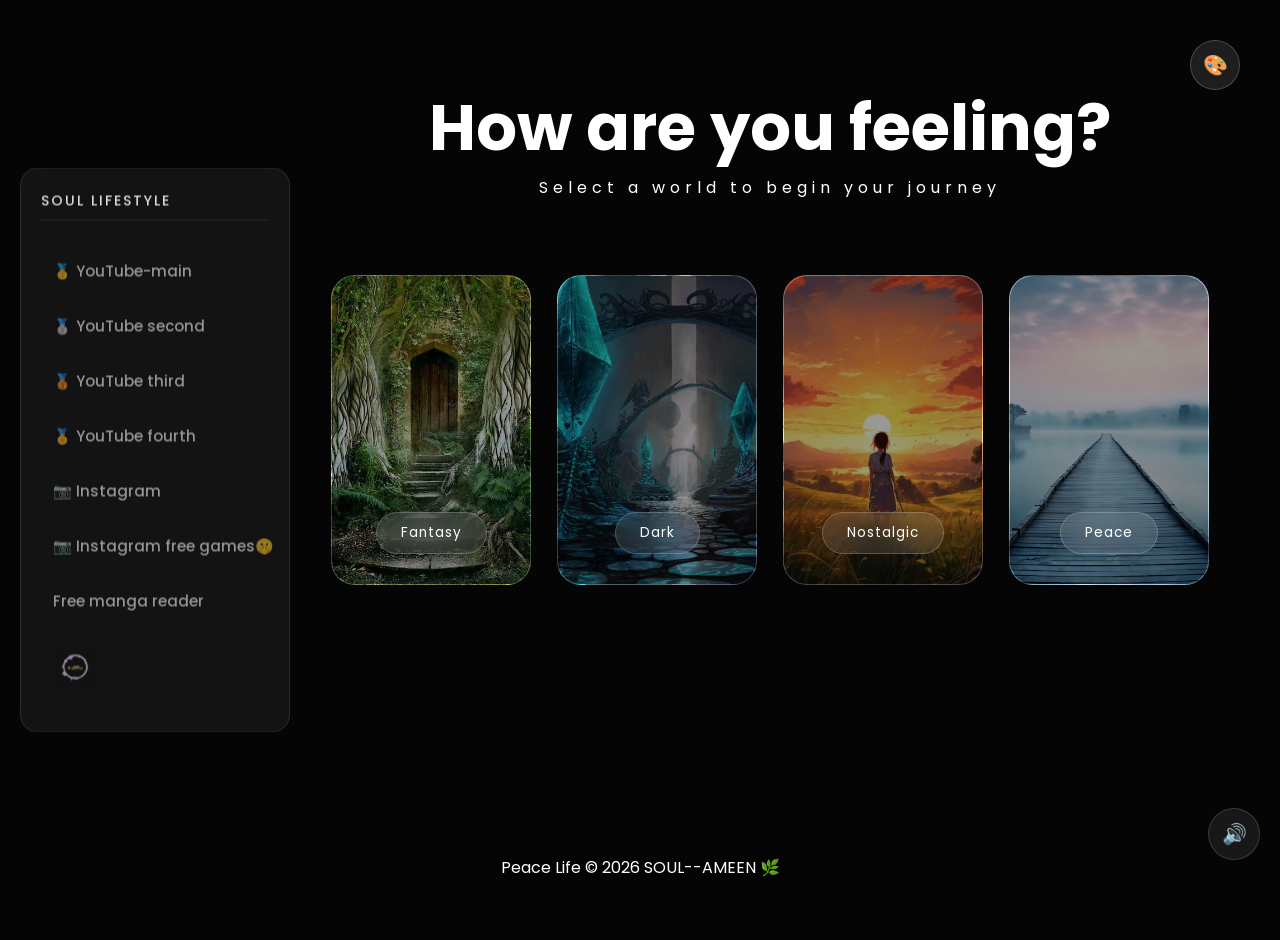
<file: index.html>
<!DOCTYPE html>
<html lang="en">
<head>
    <link rel="icon" type="image/x-icon"
href="images/favicon.jpg">

    <meta charset="UTF-8">
    <meta name="viewport" content="width=device-width, initial-scale=1.0">
    <title>Peace Life | Choose Your Mood</title>
    <link rel="stylesheet" href="css/style.css">
    <link href="https://fonts.googleapis.com/css2?family=Poppins:wght@300;500&display=swap" rel="stylesheet">
</head>
<body>
<button id="menuToggle" class="menu-btn">

☰

</button>
<!-- SIDEBAR -->

<div class="sidebar glass">

<h3 class="creator-name">

SOUL LIFESTYLE

</h3>

<div class="creator-links">

<a href="https://youtube.com/@soul_lifestyle0900?si=D5eU-UTFOijlOZ2i" target="_blank">🥇 YouTube-main </a>

<a href="https://youtube.com/@lumaeditz0?si=77iZ2Q3YeAnVu08e" target="_blank">🥈 YouTube second</a>

<a href="https://youtube.com/@aftermidnightrain?si=vjDDWxsC6FSIyzOP" target="_blank">🥉 YouTube third</a>

<a href="https://youtube.com/@steamforge0?si=GPSy1WMmRgZhQnv1" target="_blank">🏅 YouTube fourth</a>

<a href="https://www.instagram.com/ameen_shaik_0900/" target="_blank">📷 Instagram</a>

<a href="https://www.instagram.com/gamegrid.gg/" target="_blank">📷 Instagram free games🤫</a>

<a href="https://soullibrary-v2.netlify.app" target="_blank">Free manga reader</a>

<a href="https://youtube.com/@soul_lifestyle0900?si=D5eU-UTF0ijloZ2i" target="_blank">

<img src="images/logo.png"
class="logo"
style="cursor: pointer;">

</a>
</div>

</div>

    <div class="container fade-in">
        <h1 class="title">How are you feeling?</h1>
        <p class="subtitle">Select a world to begin your journey</p>
        
        <div class="doors">
            <a href="fantasy.html" class="door fantasy"><span>Fantasy</span></a>
            <a href="dark.html" class="door dark"><span>Dark</span></a>
            <a href="nostalgic.html" class="door nostalgic"><span>Nostalgic</span></a>
            <a href="peace.html" class="door peace"><span>Peace</span></a>
        </div>
    </div>
<!-- HOMEPAGE MUSIC -->

<audio id="bgMusic" loop>

```
<source src="music/home.mp3" type="audio/mp3">
```

</audio>

<!-- MUSIC CONTROL BUTTON -->

<button id="musicToggle" class="audio-btn">


🔊


</button>

<script src="js/home-music.js"></script>

<!-- THEME BUTTON -->

<button id="themeToggle" class="theme-btn">

🎨

</button>

<script src="js/theme.js"></script>

<!-- PAGE TRANSITION -->

<div id="pageFade"></div>

<script src="js/transition.js"></script>


<footer class="footer" style= "cursor:pointer;">

<p>
Peace Life © 2026 SOUL--AMEEN 🌿
</p>

</footer>

</body>
</html>
</file>
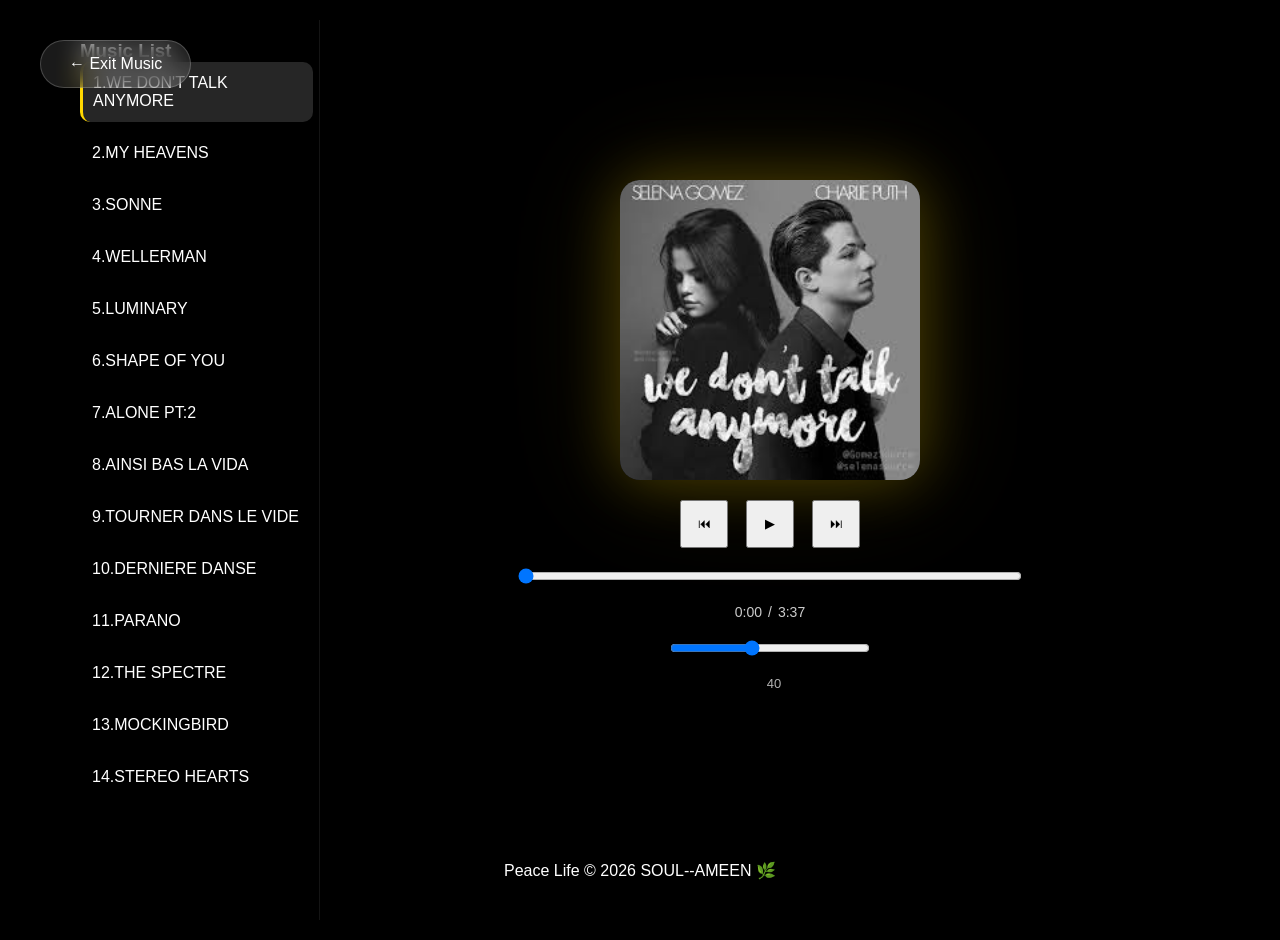
<file: music.html>
<!DOCTYPE html>

<html lang="en">

<head>

<meta charset="UTF-8">

<meta name="viewport"
content="width=device-width, initial-scale=1.0">

<title>Music World</title>

<link rel="stylesheet"
href="css/style.css">

</head>

<body class="music-world">

<a href="index.html"
class="back-btn">

← Exit Music

</a>

<!-- LEFT MUSIC LIST -->

<div class="music-sidebar">

<h3>Music List</h3>

<div class="playlist">

<div class="song"
data-src="music/Chill.mp3"
data-img="images/music/lofi.jpg">

1.WE DON'T TALK ANYMORE

</div>

<div class="song"
data-src="music/rain.mp3"
data-img="images/music/rain.jpg">

2.MY HEAVENS

</div>

<div class="song"
data-src="music/nature.mp3"
data-img="images/music/nature.jpg">

3.SONNE

</div>

<div class="song"
data-src="music/wellerman.mp3"
data-img="images/music/wellerman.jpg">

4.WELLERMAN

</div>

<div class="song"
data-src="music/fireplace.mp3"
data-img="images/music/fireplace.jpg">

5.LUMINARY

</div>

<div class="song"
data-src="music/shape of you.mp3"
data-img="images/music/shape of you.jpg">

6.SHAPE OF YOU

</div>


<div class="song"
data-src="music/alone pt 2.mp3"
data-img="images/music/alone pt2.jpg">

7.ALONE PT:2

</div>

<div class="song"
data-src="music/ainsi bas la vida.mp3"
data-img="images/music/ainsi bas la vida.jpg">

8.AINSI BAS LA VIDA

</div>

<div class="song"
data-src="music/Tourner dans le vide.mp3"
data-img="images/music/tourner dans le vide.jpg">

9.TOURNER DANS LE VIDE

</div>

<div class="song"
data-src="music/Derniere danse.mp3"
data-img="images/music/derniere danse.jpg">

10.DERNIERE DANSE

</div>

<div class="song"
data-src="music/parano.mp3"
data-img="images/music/parano.jpg">

11.PARANO

</div>

<div class="song"
data-src="music/the spectre.mp3"
data-img="images/music/the spectre.jpg">

12.THE SPECTRE

</div>

<div class="song"
data-src="music/mockingbird.mp3"
data-img="images/music/mockingbird.jpg">

13.MOCKINGBIRD

</div>

<div class="song"
data-src="music/stereo hearts.mp3"
data-img="images/music/stereo hearts.jpg">

14.STEREO HEARTS

</div>

<div class="song"
data-src="music/Dandelions.mp3"
data-img="images/music/dandelions.jpg">

15.DANDELIONS

</div>

<div class="song"
data-src="music/counting stars.mp3"
data-img="images/music/counting stars.jpg">

16.COUNTING STARS

</div>

<div class="song"
data-src="music/perfect.mp3"
data-img="images/music/perfect.jpg">

17.PERFECT

</div>

<div class="song"
data-src="music/as it was.mp3"
data-img="images/music/as it was.jpg">

18.AS IT WAS

</div>

<div class="song"
data-src="music/stereo love.mp3"
data-img="images/music/stereo love.jpg">

19.STEREO LOVE

</div>

<div class="song"
data-src="music/judas.mp3"
data-img="images/music/judas.jpg">

20.JUDAS

</div>

<div class="song"
data-src="music/dracula.mp3"
data-img="images/music/dracula.jpg">

21.DRACULA

</div>

<div class="song"
data-src="music/cheri cheri lady.mp3"
data-img="images/music/cheri cheri lady.jpg">

22.CHERI CHERI LADY

</div>

<div class="song"
data-src="music/attention.mp3"
data-img="images/music/attention.jpg">

23.ATTENTION

</div>

<div class="song"
data-src="music/after dark x sweater weather.mp3"
data-img="images/music/after dark x sweater weather.jpg">

24.AFTER DARK X SWEATER WEATHER

</div>

<div class="song"
data-src="music/darkside - alan waLker.mp3"
data-img="images/music/darkside - alan waLker.jpg">

25.DARKSIDE - ALAN WALKER

</div>

<div class="song"
data-src="music/faded.mp3"
data-img="images/music/faded.jpg">

26.FADED

</div>

<div class="song"
data-src="music/alone pt1.mp3"
data-img="images/music/alone pt1.jpg">

27.ALONE PT:1

</div>

<div class="song"
data-src="music/royalty.mp3"
data-img="images/music/royalty.jpg">

28.ROYALTY

</div>

<div class="song"
data-src="music/lovely.mp3"
data-img="images/music/lovely.jpg">

29.LOVELY

</div>

<div class="song"
data-src="music/heat waves.mp3"
data-img="images/music/heat waves.jpg">

30.HEAT WAVES

</div>

<div class="song"
data-src="music/daylight.mp3"
data-img="images/music/daylight.jpg">

31.DAYLIGHT

</div>

<div class="song"
data-src="music/arcade.mp3"
data-img="images/music/arcade.jpg">

32.ARCADE

</div>

<div class="song"
data-src="music/runaway.mp3"
data-img="images/music/runaway.jpg">

33.RUNAWAY

</div>

<div class="song"
data-src="music/1000 years.mp3"
data-img="images/music/1000 years.jpg">

34.A THOUSAND YEARS

</div>

<div class="song"
data-src="music/y and b.mp3"
data-img="images/music/y and b.jpg">

35.YOUNG AND BEAUTIFUL 

</div>

<div class="song"
data-src="music/gb x ls.mp3"
data-img="images/music/gb x ls.jpg">

36.GOLDEN BROWN X LOVE STORY

</div>

<div class="song"
data-src="music/l hook.mp3"
data-img="images/music/l hook.jpg">

37.LINE WITHOUT A HOOK

</div>

<div class="song"
data-src="music/stars.mp3"
data-img="images/music/stars.jpg">

38.ALL THE STARS

</div>

<div class="song"
data-src="music/chubina.mp3"
data-img="images/music/chubina.jpg">

39.CHUBINA

</div>

<div class="song"
data-src="music/neoni.mp3"
data-img="images/music/neoni.jpg">

40.DARKSIDE - NEONI

</div>

<div class="song"
data-src="music/mood lofi.mp3"
data-img="images/music/mood lofi.jpg">

41.MOOD (lofi)

</div>

<div class="song"
data-src="music/lily.mp3"
data-img="images/music/lily.jpg">

42.LILY

</div>

<div class="song"
data-src="music/nights.mp3"
data-img="images/music/nights.jpg">

43.THE NIGHTS

</div>

<div class="song"
data-src="music/dancin.mp3"
data-img="images/music/dancin.jpg">

44.DANCIN

</div>

<div class="song"
data-src="music/changes.mp3"
data-img="images/music/changes.jpg">

45.NIGHT CHANGES

</div>

<div class="song"
data-src="music/ls.mp3"
data-img="images/music/ls.jpg">

46.LOVE STORY

</div>

<div class="song"
data-src="music/smile.mp3"
data-img="images/music/smile.jpg">

47.DIE WITH A SMILE

</div>

<div class="song"
data-src="music/yours.mp3"
data-img="images/music/yours.jpg">

48.WANNA BE YOURS

</div>

<div class="song"
data-src="music/true.mp3"
data-img="images/music/true.jpg">

49.THAT'S SO TRUE

</div>


<div class="song"
data-src="music/room.mp3"
data-img="images/music/room.jpg">

50.HOTEL ROOM

</div>

<div class="song"
data-src="music/nera.mp3"
data-img="images/music/nera.jpg">

51.BILLIONERA

</div>

<div class="song"
data-src="music/girl.mp3"
data-img="images/music/girl.jpg">

52.CINAMON GIRL

</div>

<div class="song"
data-src="music/coast.mp3"
data-img="images/music/coast.jpg">

53.WEST COAST

</div>

<div class="song"
data-src="music/country.mp3"
data-img="images/music/country.jpg">

54.CHEMTRAILES OVER THE COUNTRY CLUB

</div>

<div class="song"
data-src="music/sad.mp3"
data-img="images/music/sad.jpg">

55.SUMMERTIME SADNESS

</div>

<div class="song"
data-src="music/tain.mp3"
data-img="images/music/tain.jpg">

56.DIET MOUNTAIN DEW

</div>

<div class="song"
data-src="music/suzume.mp3"
data-img="images/music/suzume.jpg">

57.SUZUME

</div>

<div class="song"
data-src="music/headlights.mp3"
data-img="images/music/headlights.jpg">

58.HEADLIGHTS

</div>

<div class="song"
data-src="music/luna.mp3"
data-img="images/music/luna.jpg">

59.HIJO DE LA LUNA

</div>

</div>

</div>

<!-- MAIN PLAYER -->

<div class="music-player">

<img id="cover"
src="images/music/lofi.jpg">

<audio id="audioPlayer"></audio>

<div class="player-controls">

<button onclick="prevSong()">⏮</button>

<button id="playBtn">▶</button>

<button onclick="nextSong()">⏭</button>

</div>

<input type="range"
id="progressBar"
value="0">

<div class="time-info">

<span id="currentTime">0:00</span>

<span>/</span>

<span id="duration">0:00</span>

</div>

<input type="range"
id="volumeControl"
min="0"
max="1"
step="0.01"
value="0.4">

<span id="volumeValue">

40

</span>	

</div>

<script src="js/music-world.js"></script>

<footer class="footer" style= "cursor:pointer;">

<p>
Peace Life © 2026 SOUL--AMEEN 🌿
</p>

</footer>

</body>

</html>
</file>
<file: css/style.css>
:root {
    --glass: rgba(255, 255, 255, 0.1);
    --glass-border: rgba(255, 255, 255, 0.2);
    --blur: blur(12px);
    --transition: all 0.5s cubic-bezier(0.23, 1, 0.32, 1);
    --gold: #FFD700
}

* { margin: 0; padding: 0; box-sizing: border-box; }

body {
    min-height: 100vh;
    font-family: 'Poppins', sans-serif;
    background: #050505;
    display: flex;
    justify-content: center;
    align-items: center;
    color: white;
    overflow-x: hidden;
    overflow-y: auto;
    flex-direction: column;
    padding: 40px 0;
}

/* Landing Page */
.container { text-align: center; }
.title {
    font-size: clamp(2rem, 8vw, 4rem); /* Smaller on mobile, massive on TV */
    padding: 0 20px;
}
.subtitle {
    font-size: clamp(0.7rem, 2vw, 1rem);
    letter-spacing: clamp(1px, 1vw, 5px);
}
.doors {

display: flex;

flex-wrap: wrap;

justify-content: center;

align-items: center;

gap: clamp(16px, 2vw, 30px);

padding: 20px;

max-width: 1200px;

margin: auto;

}
.door {
    width: clamp(140px, 200px, 260px);
    height: clamp(200px, 320px, 400px);
    border-radius: 24px;
    display: flex;
    justify-content: center;
    align-items: flex-end;
    padding-bottom: 30px;
    text-decoration: none;
    color: white;
    border: 1px solid var(--glass-border);
    transition: var(--transition);
    background-size: cover;
    background-position: center;
    position: relative;
    overflow: hidden;
}

.door::before {
    content: "";
    position: absolute;
    inset: 0;
    background: linear-gradient(to bottom, transparent 50%, rgba(0,0,0,0.8));
    transition: 0.3s;
}

.door span {
    position: relative;
    z-index: 2;
    background: var(--glass);
    backdrop-filter: var(--blur);
    padding: 10px 24px;
    border-radius: 40px;
    font-size: 0.85rem;
    border: 1px solid var(--glass-border);
    letter-spacing: 1px;
}

/* Hover Effects */
.door:hover {
    transform: translateY(-20px) scale(1.05);
    border-color: rgba(255,255,255,0.6);
}

.fantasy:hover { box-shadow: 0 15px 40px rgba(168, 85, 247, 0.4); }
.dark:hover { box-shadow: 0 15px 40px rgba(59, 130, 246, 0.4); }
.nostalgic:hover { box-shadow: 0 15px 40px rgba(251, 146, 60, 0.4); }
.peace:hover { box-shadow: 0 15px 40px rgba(34, 197, 94, 0.4); }

/* Player UI */
.back-btn {
    position: fixed;
    top: 40px;
    left: 40px;
    z-index: 10;
    color: white;
    text-decoration: none;
    padding: 14px 28px;
    border-radius: 60px;
    background: var(--glass);
    backdrop-filter: var(--blur);
    border: 1px solid var(--glass-border);
    transition: 0.3s;
}

.back-btn:hover { background: rgba(255,255,255,0.2); transform: translateX(-5px); }

.player-overlay {

position: fixed;

bottom: 40px;

left: 50%;

transform: translateX(-50%);

width: auto;

display: flex;

flex-direction: column;

align-items: center;

gap: 12px;

z-index: 10;

}

/* ========================================= */
/* FIX CONTROL BAR WIDTH */
/* ========================================= */

.controls {

display: flex;

gap: 18px;

padding: 14px 22px;

border-radius: 60px;

background: var(--glass);

backdrop-filter: var(--blur);

border: 1px solid var(--glass-border);

/* KEY FIX */

width: fit-content;

max-width: 90vw;

justify-content: center;

}
.controls button {
    background: none;
    border: none;
    color: white;
    font-size: 28px;
    cursor: pointer;
    transition: 0.3s;
    opacity: 0.7;
}

.controls button:hover { opacity: 1; transform: scale(1.2); }

#bgVideo {
    position: fixed;

    top: 0;
    left: 0;

    width: 100vw;
    height: 100vh;

    object-fit: cover;

    z-index: -1;
}

/* Animations */
.fade-in { animation: fadeUp 1.2s ease-out forwards; }
@keyframes fadeUp {
    from { opacity: 0; transform: translateY(30px); }
    to { opacity: 1; transform: translateY(0); }
}

/* ... keep existing :root and * rules ... */

body {
    height: 100vh;
    font-family: 'Poppins', sans-serif;
    display: flex;
    justify-content: center;
    align-items: center;
    color: white;
    overflow: hidden;
    transition: background 0.8s ease; /* Smooth theme transitions */
}

/* THEMES - Fixed specificity */
body.dark { background: #050505; }
body.sunset { background: linear-gradient(to bottom, #ff7e5f, #feb47b); }
body.night { background: linear-gradient(to bottom, #0f2027, #203a43, #2c5364); }
body.nature { background: linear-gradient(to bottom, #134e5e, #71b280); }

/* Updated Theme Button to match Glassmorphism */
.theme-btn {
    position: fixed;
    top: 40px;
    right: 40px;
    width: 50px;
    height: 50px;
    font-size: 20px;
    border-radius: 50%;
    background: var(--glass);
    backdrop-filter: var(--blur);
    border: 1px solid var(--glass-border);
    color: white;
    cursor: pointer;
    transition: 0.3s;
    display: flex;
    justify-content: center;
    align-items: center;
    z-index: 100;
}

.theme-btn:hover {
    background: rgba(255,255,255,0.2);
    transform: rotate(15deg) scale(1.1);
}

/* Door Overlay Fix - Ensures span is always visible */
.door::before {
    content: "";
    position: absolute;
    inset: 0;
    background: linear-gradient(to bottom, transparent 40%, rgba(0,0,0,0.7));
    z-index: 1;
}

.door span {
    position: relative;
    z-index: 2;
    /* ... keep existing span styles ... */
}

/* Remove all #loader and .spinner styles */

/* New Page Fade-In */
.fade-in-page::before {
    content: "";
    position: fixed;
    inset: 0;
    background: #050505;
    z-index: 9999;
    pointer-events: none;
    animation: welcomeFade 1.5s ease-out forwards;
}

@keyframes welcomeFade {
    0% { opacity: 1; }
    100% { opacity: 0; visibility: hidden; }
}

/* Ensure content underneath also fades up slightly for a premium feel */
.player-overlay {

opacity: 0;

animation: fadeOnly 0.6s ease forwards;

}

@keyframes fadeOnly {

to {

opacity: 1;

}

}

@keyframes contentRise {
    0% { opacity: 0; transform: translateY(20px); }
    100% { opacity: 1; transform: translateY(0); }
}

/* DOOR BACKGROUND IMAGES */

.fantasy {
background-image: url("../images/doors/fantasy.jpg");
}

.dark {
background-image: url("../images/doors/dark.jpg");
}

.nostalgic {
background-image: url("../images/doors/nostalgic.jpg");
}

.peace {
background-image: url("../images/doors/peace.jpg");
}

/* Dark overlay for readability */

.door {
position: relative;
overflow: hidden;
}

.door::before {
content: "";
position: absolute;
inset: 0;
background: rgba(0,0,0,0.4);
}

.door span {
position: relative;
z-index: 1;
}

.fantasy:hover {
box-shadow: 0 0 25px rgba(168, 85, 247, 0.7);
}

.dark:hover {
box-shadow: 0 0 25px rgba(59, 130, 246, 0.7);
}

.nostalgic:hover {
box-shadow: 0 0 25px rgba(251, 146, 60, 0.7);
}

.peace:hover {
box-shadow: 0 0 25px rgba(34, 197, 94, 0.7);
}

.fade-in {
    animation: fadeUp 1.2s ease-out;
}

@keyframes fadeUp {
    from {
        opacity: 0;
        transform: translateY(40px);
    }

    to {
        opacity: 1;
        transform: translateY(0);
    }
}

.music-panel {

display: flex;

gap: 15px;

padding: 12px 20px;

border-radius: 100px;

align-items: center;

}

.music-panel select {

background: rgba(255,255,255,0.1);

color: white;

border: 1px solid rgba(255,255,255,0.2);

padding: 6px 12px;

border-radius: 12px;

font-size: 14px;

cursor: pointer;

backdrop-filter: blur(8px);

}

/* Dropdown items */

.music-panel select option {

background: #111;

color: white;

}

.music-dropdown {

position: relative;

}

#musicBtn {

background: rgba(255,255,255,0.1);

color: white;

border: 1px solid rgba(255,255,255,0.2);

padding: 8px 14px;

border-radius: 12px;

cursor: pointer;

}

/* Scroll Menu */

.music-menu {

position: absolute;

bottom: 50px;

left: 0;

width: 180px;

max-height: 180px;

overflow-y: auto;

background: rgba(0,0,0,0.9);

border-radius: 14px;

padding: 8px;

display: none;

}

/* Scrollbar */

.music-menu::-webkit-scrollbar {

width: 6px;

}

.music-menu::-webkit-scrollbar-thumb {

background: rgba(255,255,255,0.3);

border-radius: 10px;

}

/* Items */

.music-item {

padding: 8px 10px;

cursor: pointer;

border-radius: 8px;

transition: 0.2s;

}

.music-item:hover {

background: rgba(255,255,255,0.1);

}


.music-panel input[type="range"] {

width: 100px;

cursor: pointer;

}

@media (max-width: 768px) {

.footer {
position: fixed;
bottom: 20px;
width: 100%;
text-align: center;
font-size: 11px;
opacity: 0.6;
letter-spacing: 2px;
transition: color 0.4s ease;
}

} 

/* Theme-based colors */

body.dark .footer {
color: gold;
}

body.sunset .footer {
color: #2b2b2b;
}

body.night .footer {
color: #9fd3ff;
}

body.nature .footer {
color: #eaffd0;
}

/* OCEAN */

body.ocean {
background: linear-gradient(
to bottom,
#0f2027,
#2c5364,
#4facfe
);
}

/* CYBERPUNK */

body.cyberpunk {
background: linear-gradient(
to bottom,
#ff00cc,
#333399
);
}

/* FOREST */

body.forest {
background: linear-gradient(
to bottom,
#134e5e,
#2c7744
);
}

/* MIDNIGHT */

body.midnight {
background: linear-gradient(
to bottom,
#000000,
#0f2027
);
}

/* LAVA */

body.lava {
background: linear-gradient(
to bottom,
#200000,
#ff3c00
);
}

/* AURORA */

body.aurora {
background: linear-gradient(
to bottom,
#0f2027,
#00c9ff,
#92fe9d
);
}


/* SIDEBAR FIXED VERSION */

.sidebar {

position: fixed;

left: 40px;

top: 50%;

transform: translateY(-50%);

padding: 25px 18px;

border-radius: 18px;

background: rgba(255,255,255,0.05);

backdrop-filter: blur(10px);

border: 1px solid rgba(255,255,255,0.1);

display: flex;

flex-direction: column;

gap: 18px;

min-width: 160px;

z-index: 10;

}

/* Creator Name */

.creator-name {

font-size: 13px;

letter-spacing: 2px;

opacity: 0.7;

margin-bottom: 8px;

}

/* Links */

.creator-links {

display: flex;

flex-direction: column;

gap: 12px;

}

.creator-links a {

text-decoration: none;

color: white;

font-size: 13px;

opacity: 0.65;

transition: 0.3s;

display: flex;

align-items: center;

gap: 8px;

}

.creator-links a:hover {

opacity: 1;

transform: translateX(4px);

}


.logo {

width: 38px;

margin-bottom: 10px;

opacity: 0.9;

}

.sidebar {

opacity: 0;

animation: sidebarFade 1.2s ease forwards;
animation-delay: 0.5s;

}

@keyframes sidebarFade {

from {
    opacity: 0;
}

to {
    opacity: 1;
}

}

.creator-links a:hover {
    color: #a8e063;
}


/* Panel */

.audio-panel {

position: fixed;

bottom: 110px;

left: 40px;
right: 40px;

width: 220px;

padding: 20px;

border-radius: 16px;

background: rgba(0,0,0,0.85);

display: none;

flex-direction: column;

gap: 12px;

}

/* Scrollable list */

.audio-list {

max-height: 150px;

overflow-y: auto;

}

/* Items */

.audio-item {

padding: 8px;

cursor: pointer;

border-radius: 8px;

}

.audio-item:hover {

background: rgba(255,255,255,0.1);

}

.music-page-btn {

position: fixed;

/* Default (desktop) */
bottom: 150px;

right: 40px;

z-index: 20;

padding: 12px 18px;

border-radius: 40px;

background: rgba(255,255,255,0.12);

backdrop-filter: blur(12px);

border: 1px solid rgba(255,255,255,0.25);

text-decoration: none;

color: white;

transition: 0.25s;

}

.music-page-btn:hover {

transform: translateY(-2px);

}

@media (max-width: 768px) {

.music-page-btn {

bottom: 120px;
right: 18px;

}

}

/* MUSIC WORLD */

.music-world {

display: flex;

height: 100vh;

background: black;

}

/* LEFT SIDEBAR */

.music-sidebar {

width: 260px;

background: rgba(0,0,0,0.9);

padding: 20px;

overflow-y: auto;

}

.playlist {

display: flex;

flex-direction: column;

gap: 10px;

}

.song {

padding: 10px;

border-radius: 10px;

cursor: pointer;

transition: 0.2s;

}

.song:hover {

background: rgba(255,255,255,0.1);

}

/* MAIN PLAYER */

.music-player {

flex: 1;

display: flex;

flex-direction: column;

align-items: center;

justify-content: center;

gap: 20px;

}

#cover {

width: 420px;

border-radius: 18px;

}

.player-controls {

display: flex;

gap: 30px;

font-size: 28px;

}

#fullscreenBtn {

font-size: 22px;

}

#fullscreenBtn:hover {

transform: scale(1.2);

}

.footer {

text-shadow:
0 0 6px rgba(0,0,0,0.6);

}

body.dark .footer {
color: gold;
text-shadow: 0 0 10px rgba(255,215,0,0.6);
opacity: 0.8;
font-weight: 500;
}

body.sunset .footer {
color: #2b2b2b;
text-shadow: 0 0 6px rgba(255,255,255,0.6);
}

body.night .footer {
color: #9fd3ff;
text-shadow: 0 0 10px rgba(159,211,255,0.6);
}

body.nature .footer {
color: #eaffd0;
text-shadow: 0 0 8px rgba(200,255,200,0.5);
}


/* ROTATE MESSAGE */

#rotateMessage {

position: fixed;
top: 0;
left: 0;

width: 100vw;
height: 100vh;

background: black;
color: white;

display: flex;
justify-content: center;
align-items: center;

font-size: 20px;
text-align: center;

z-index: 9999;

display: none;

}

@media screen and (orientation: portrait) {

#rotateMessage {

display: none; /* hide rotate warning */

}

.video-page video {

display: block; /* allow video */

width: 100vw;
height: 100vh;

object-fit: cover;

}

}

/* LANDSCAPE MODE VIDEO */

@media screen and (orientation: landscape) {

.video-page video {

display: block;

width: 100vw;
height: 100vh;

object-fit: cover;

}

}

/* MOBILE CONTROLS */

@media (max-width: 768px) {

.controls {

width: 90%;
gap: 18px;
padding: 14px 18px;

}

.controls button {

font-size: 32px;

}

.music-page-btn {

font-size: 16px;
padding: 14px 20px;

}

}

/* TABLET MODE */

@media (max-width: 1024px) {

.doors {

flex-wrap: wrap;
gap: 20px;

}

.door {

width: 160px;
height: 260px;

}

}

/* MOBILE MODE */

@media (max-width: 768px) {

.container {

padding: 20px;

}

.title {

font-size: 2.2rem;

}

.subtitle {

font-size: 0.7rem;
margin-bottom: 30px;

}

.doors {

flex-direction: column;
align-items: center;
gap: 18px;

}

.door {

width: 80%;
height: 180px;

}

.door span {

font-size: 0.8rem;

}

}

/* SMALL PHONES */

@media (max-width: 480px) {

.title {

font-size: 1.8rem;

}

.door {

height: 150px;

}

.sidebar {

left: 10px;

padding: 12px;

min-width: 120px;

}

}

/* TV MODE */

@media (min-width: 1600px) {

.door {

width: 260px;
height: 400px;

}

.title {

font-size: 4rem;

}

}

/* MENU BUTTON (hidden on desktop) */

.menu-btn {

position: fixed;
top: 20px;
left: 20px;

width: 50px;
height: 50px;

border-radius: 12px;

background: rgba(255,255,255,0.1);
border: 1px solid rgba(255,255,255,0.2);

color: white;
font-size: 22px;

cursor: pointer;

display: none;

z-index: 999;

}

/* SHOW ON MOBILE */

@media (max-width: 768px) {

.menu-btn {

display: block;

}

}

/* MOBILE SIDEBAR */

@media (max-width: 768px) {

.sidebar {

left: -260px;
top: 0;

height: 100vh;

transform: none;

transition: left 0.3s ease;

}

.sidebar.active {

left: 0;

}

}

@media (max-width: 768px) {

.sidebar {

width: 240px;

}

.creator-links a {

font-size: 14px;

}

}

/* TABLET ONLY */

@media (min-width: 768px) and (max-width: 1024px) {

.sidebar {

left: -260px;

top: 0;

height: 100vh;

width: 240px;

flex-direction: column;

transform: none;

transition: left 0.3s ease;

}

.sidebar.active {

left: 0;

}

.menu-btn {

display: block;

}

}

/* MOBILE */

@media (max-width: 767px) {

.sidebar {

left: -260px;

top: 0;

height: 100vh;

width: 240px;

flex-direction: column;

}

.menu-btn {

display: block;

}

}

/* Links become horizontal */

.creator-links {

flex-direction: row;

flex-wrap: wrap;

justify-content: center;

gap: 14px;

}

/* Move logo smaller */

.logo {

width: 28px;

}

/* Push main content down */

.container {

margin-top: 90px;

}

}

@media (max-width: 1100px) {

.doors {

justify-content: center;

flex-wrap: wrap;

gap: 18px;

}

.door {

width: 180px;
height: 260px;

}

}

@media (max-width: 1100px) {

.sidebar {

backdrop-filter: blur(10px);

background: rgba(0,0,0,0.6);

}

}

.sidebar-overlay {

position: fixed;

top: 0;
left: 0;

width: 100vw;
height: 100vh;

background: rgba(0,0,0,0.6);

display: none;

z-index: 5;

}

.sidebar-overlay.active {

display: block;

}

/* ========================= */
/* DESKTOP RESET FIX */
/* ========================= */

@media (min-width: 1025px) {

.sidebar {

position: fixed;

left: 40px;
top: 50%;

transform: translateY(-50%);

width: 160px;

flex-direction: column;

height: auto;

}

.menu-btn {

display: none;

}

.container {

margin-left: 0;

}

}

/* DESKTOP SIDEBAR SIZE IMPROVEMENT */

@media (min-width: 1025px) {

.sidebar {

width: 220px; /* was ~160px */

padding: 28px 22px;

}

.creator-links a {

font-size: 14px;

}

.logo {

width: 44px;

}

}

@media (min-width: 1025px) {

.container {

margin-left: 120px;

}

}

.creator-name {

font-size: 15px;

letter-spacing: 3px;

font-weight: 500;

opacity: 0.8;

}

@media (min-width: 1025px) {

.sidebar {

background: rgba(255,255,255,0.06);

backdrop-filter: blur(12px);

}

}

/* SIDEBAR TEXT CLEANUP */

.creator-links a {

display: flex;

align-items: center;

gap: 10px;

font-size: 14px;

line-height: 1.4;

white-space: nowrap;

}

.creator-links a {

white-space: nowrap;

overflow: hidden;

text-overflow: ellipsis;

}

.creator-name {

font-size: 14px;

letter-spacing: 2px;

font-weight: 500;

opacity: 0.85;

margin-bottom: 12px;

}

.creator-links a {

padding: 6px 8px;

border-radius: 8px;

transition: 0.2s;

}

.creator-links a:hover {

background: rgba(255,255,255,0.08);

}

.creator-links {

display: flex;

flex-direction: column;

gap: 14px;

}

.creator-name {

border-bottom: 1px solid rgba(255,255,255,0.1);

padding-bottom: 8px;

}

/* FINAL SIDEBAR POLISH */

.creator-links a {

display: flex;
align-items: center;

gap: 12px;

font-size: 15px;   /* slightly bigger */

font-weight: 500;

color: rgba(255,255,255,0.85);

padding: 10px 12px;

border-radius: 10px;

transition: 0.2s;

}

.creator-links a {

font-size: 15px;

}

.creator-links a span {

font-size: 18px;

}

/* DESKTOP SIDEBAR WIDTH BOOST */

@media (min-width: 1025px) {

.sidebar {

width: 260px;   /* was ~160–220 */

padding: 28px 22px;

}

}

@media (min-width: 1025px) {

.container {

margin-left: 160px;

}

}

/* MOBILE SAFE SPACE FOR FLOATING BUTTONS */

@media (max-width: 768px) {

.container {

padding-bottom: 120px;

}

}


/* WATERMARK FIX */

.footer {

position: fixed;

bottom: 20px;

left: 50%;

transform: translateX(-50%);

text-align: center;

width: auto;

}

/* ========================= */
/* MODERN FLOATING AUDIO BUTTON */
/* ========================= */

.audio-btn {

position: fixed;

bottom: 40px;

right: 20px;

width: 52px;
height: 52px;

border-radius: 50%;

display: flex;

align-items: center;
justify-content: center;

font-size: 20px;

background: rgba(255,255,255,0.08);

backdrop-filter: blur(12px);

border: 1px solid rgba(255,255,255,0.15);

z-index: 20;

}

.audio-btn:hover {

background: rgba(255,255,255,0.18);

transform: scale(1.1);

box-shadow:
0 10px 26px rgba(0,0,0,0.5);

}

.audio-btn:active {

transform: scale(0.95);

}

@media (max-width: 768px) {

.audio-btn {

width: 50px;
height: 50px;

bottom: 90px;
right: 20px;

font-size: 20px;

}

}

.container {

min-height: calc(100vh - 120px);

display: flex;
flex-direction: column;
align-items: center;
justify-content: center;

padding:

40px 20px 140px 20px;

}

.sidebar {

position: fixed;

left: 20px;
top: 50%;

transform: translateY(-50%);

width: 240px;

}

body {

padding-bottom: 140px;

}

html {

scroll-behavior: smooth;

}

.main-content {

margin-left: 280px;

}

.container {

padding-top: 80px;
padding-bottom: 160px;

}

@media (max-width: 768px) {

.main-content {

margin-left: 0;

}

.sidebar {

left: -260px;

}

.sidebar.active {

left: 20px;

}

}


/* For Mobile Phones */
@media (max-width: 600px) {
    .title {
        font-size: 2.2rem; /* Make title smaller so it doesn't wrap weirdly */
    }

    .doors {
        flex-direction: column; /* Stack doors vertically on phones */
        align-items: center;
        gap: 20px;
    }

    .door {
        width: 80%; /* Make doors wider on mobile */
        height: 200px;
    }
}

/* For Tablets */
@media (min-width: 601px) and (max-width: 1024px) {
    .door {
        width: 150px; /* Medium size */
        height: 250px;
    }
}

/* For Big Screens (TV / 4K Monitors) */
@media (min-width: 1920px) {
    .title {
        font-size: 5rem; /* Make it huge for TV */
    }
    .door {
        width: 300px;
        height: 450px;
    }
}

@media (max-width: 600px) {
    .back-btn, .music-page-btn {
        padding: 15px 25px; /* Bigger area for thumbs */
        font-size: 1.1rem;
    }

    .controls {
        width: 90%; /* Make the player controls wider */
        justify-content: space-around;
        bottom: 30px;
    }
}

@media (max-width: 600px) {
    .sidebar {
        width: 100%; /* Take full width on mobile */
        left: -100%; /* Hide it off-screen */
    }
    
    .sidebar.active {
        left: 0; /* Slide in full screen */
    }
}

/* ========================================= */
/* UNIVERSAL DEVICE OPTIMIZATION LAYER */
/* (SAFE — DOES NOT BREAK LOGIC) */
/* ========================================= */

/* Allow full page scroll everywhere */

html,
body {
    height: auto;
    min-height: 100vh;
    overflow-x: hidden;
    overflow-y: auto;
}



/* ========================================= */
/* SAFE CONTAINER SCALING */
/* ========================================= */

.container {

    width: 100%;
    max-width: 1400px;

    margin: auto;

    padding-left: 20px;
    padding-right: 20px;

}



/* ========================================= */
/* DOOR GRID — PERFECT ALL DEVICES */
/* ========================================= */

.doors {

    display: grid;

    grid-template-columns:
        repeat(auto-fit, minmax(150px, 1fr));

    gap: clamp(14px, 2vw, 28px);

    width: 100%;
}



/* ========================================= */
/* DOOR SAFE SIZE */
/* ========================================= */

.door {

    width: 100%;
    height: clamp(180px, 28vw, 420px);

}



/* ========================================= */
/* PLAYER CONTROLS SAFE ZONE */
/* ========================================= */

.controls {

    width: min(90%, 600px);

    justify-content: space-around;

}



/* ========================================= */
/* MOBILE OPTIMIZATION */
/* ========================================= */

@media (max-width: 768px) {

.controls {

    padding: 16px 24px;

    gap: 18px;

}

.controls button {

    font-size: 30px;

}

.player-overlay {

    bottom: 30px;

}

.music-page-btn {

    right: 20px;

    bottom: 30px;

}

.back-btn {

    top: 20px;
    left: 20px;

}

}



/* ========================================= */
/* SMALL PHONES (≤480px) */
/* ========================================= */

@media (max-width: 480px) {

.title {

    font-size: 1.7rem;

}

.subtitle {

    font-size: 0.65rem;

}

}



/* ========================================= */
/* TABLET OPTIMIZATION */
/* ========================================= */

@media (min-width: 769px)
and (max-width: 1024px) {

.door {

    height: 260px;

}

.controls {

    width: 70%;

}

}



/* ========================================= */
/* DESKTOP OPTIMIZATION */
/* ========================================= */

@media (min-width: 1025px) {

.container {

    max-width: 1500px;

}

.controls {

    width: 500px;

}

}



/* ========================================= */
/* TV MODE — FIX MASSIVE BUG */
/* ========================================= */

@media (min-width: 1600px) {

.title {

    font-size: 5rem;

}

.door {

    width: 100%; /* FIXED — no more 2900px bug */

    height: 460px;

}

.controls {

    width: 650px;

}

}



/* ========================================= */
/* MUSIC WORLD RESPONSIVE */
/* ========================================= */

@media (max-width: 900px) {

.music-world {

    flex-direction: column;

}

.music-sidebar {

    width: 100%;

    height: auto;

}

.music-player {

    padding: 30px;

}

#cover {

    width: min(90%, 420px);

}

}



/* ========================================= */
/* SAFE SCROLL SPACE */
/* ========================================= */

body {

    padding-bottom: 160px;

}



/* ========================================= */
/* TOUCH FRIENDLY BUTTONS */
/* ========================================= */

button {

    min-width: 48px;
    min-height: 48px;

}



/* ========================================= */
/* PREVENT ANY OVERFLOW */
/* ========================================= */

img {
    max-width: 100%;
    height: auto;
}

/* ========================================= */
/* DOOR SIZE REDUCTION */
/* ========================================= */

.door {

    /* Makes doors noticeably smaller */
    height: clamp(160px, 22vw, 340px);

}

/* Tablet */

@media (min-width: 768px) and (max-width: 1024px) {

.door {

    height: 240px;

}

}

/* Desktop */

@media (min-width: 1025px) {

.door {

    height: 300px;

}

}

/* TV */

@media (min-width: 1600px) {

.door {

    height: 360px;

}

}

/* ========================================= */
/* SIDEBAR SIZE IMPROVEMENT */
/* ========================================= */

.sidebar {

    width: 280px; /* slightly wider */

    padding: 20px 18px;

    /* reduce visual height */
    max-height: 80vh;

    overflow-y: auto;

}

/* Desktop fine tuning */

@media (min-width: 1025px) {

.sidebar {

    width: 280px;

    max-height: 75vh;

}

}

/* Mobile — full screen still */

@media (max-width: 768px) {

.sidebar {

    width: 260px;

}

}

/* ========================================= */
/* MATCH FIRST IMAGE PROPORTIONS */
/* ========================================= */

/* Doors — smaller and balanced */

.door {

    width: clamp(160px, 14vw, 220px);

    height: clamp(220px, 18vw, 300px);

}



/* Desktop alignment */

@media (min-width: 1025px) {

.doors {

    gap: 26px;

}

}



/* ========================================= */
/* SIDEBAR — shorter height + wider */
/* ========================================= */

.sidebar {

    width: 300px;       /* wider */

    max-height: 70vh;   /* shorter height */

    padding: 22px 20px;

    overflow-y: auto;

}



/* Desktop fine tuning */

@media (min-width: 1025px) {

.sidebar {

    width: 300px;

    max-height: 68vh;

}

}



/* ========================================= */
/* KEEP TITLE + DOORS CENTERED */
/* ========================================= */

.container {

    padding-top: 40px;

}



/* ========================================= */
/* FIX EXTRA TALL LAYOUT */
/* ========================================= */

body {

    padding-bottom: 120px;

}

/* ========================================= */
/* FIX SIDEBAR OVERLAP */
/* ========================================= */

/* Push main content away from sidebar */

@media (min-width: 1025px) {

.container {

    margin-left: 130px; /* space for sidebar */

}

}



/* ========================================= */
/* FIX DOOR SIZE (Balanced) */
/* ========================================= */

.doors {

    display: flex;

    justify-content: center;

    align-items: center;

    gap: 26px;

    flex-wrap: wrap;

}



.door {

    width: 200px;      /* controlled width */

    height: 280px;     /* balanced height */

}



/* ========================================= */
/* FIX SIDEBAR SIZE */
/* ========================================= */

.sidebar {

    width: 270px;

    max-height: 70vh;

    overflow-y: auto;

}



/* ========================================= */
/* CENTER EVERYTHING AGAIN */
/* ========================================= */

.container {

    display: flex;

    flex-direction: column;

    align-items: center;

}



/* ========================================= */
/* KEEP TITLE CENTERED */
/* ========================================= */

.title {

    text-align: center;

}



/* ========================================= */
/* MOBILE SAFE */
/* ========================================= */

@media (max-width: 768px) {

.container {

    margin-left: 0;

}

.door {

    width: 160px;

    height: 240px;

}

}

/* ========================================= */
/* FINAL DOOR HEIGHT BALANCE */
/* ========================================= */

.door {

    width: 200px;      /* keep current width */
    height: 310px;     /* was ~280px — increase slightly */

}

/* Tablet */

@media (min-width: 768px) and (max-width: 1024px) {

.door {

    width: 180px;
    height: 280px;

}

}

/* Mobile */

@media (max-width: 768px) {

.door {

    width: 160px;
    height: 250px;

}

}

/* Large Screens / TV */

@media (min-width: 1600px) {

.door {

    width: 230px;
    height: 360px;

}

}

/* ========================================= */
/* SPOTIFY STYLE MUSIC LAYOUT */
/* ========================================= */

.music-world {

    display: grid;

    grid-template-columns: 260px 1fr;

    height: 100vh;

    overflow: hidden;

}



/* LEFT PLAYLIST */

.music-sidebar {

    background: rgba(0,0,0,0.95);

    padding: 20px;

    overflow-y: auto;

    border-right: 1px solid rgba(255,255,255,0.08);

}



/* SONG LIST */

.playlist {

    display: flex;

    flex-direction: column;

    gap: 10px;

}

.song {

    padding: 12px;

    border-radius: 10px;

    transition: 0.2s;

    cursor: pointer;

}

.song:hover {

    background: rgba(255,255,255,0.08);

}



/* MAIN PLAYER */

.music-player {

    display: flex;

    flex-direction: column;

    justify-content: center;

    align-items: center;

    gap: 20px;

    padding: 30px;

}



/* COVER IMAGE */

#cover {

    width: 300px;

    border-radius: 16px;

    box-shadow: 0 10px 30px rgba(0,0,0,0.6);

}



/* CONTROLS */

.player-controls {

    display: flex;

    gap: 30px;

    font-size: 28px;

}



/* PROGRESS BAR */

#progressBar {

    width: 60%;

}



/* VOLUME */

#volumeControl {

    width: 200px;

}



/* ========================================= */
/* MOBILE MODE */
/* ========================================= */

@media (max-width: 768px) {

.music-world {

    grid-template-columns: 1fr;

    grid-template-rows: auto 1fr;

}

.music-sidebar {

    height: 200px;

}

#cover {

    width: 220px;

}

#progressBar {

    width: 90%;

}

}

.song.active {

background: rgba(255,255,255,0.15);

}

/* ========================================= */
/* PREMIUM SIDEBAR SCROLLBAR */
/* ========================================= */

/* Chrome, Edge, Brave */

.sidebar::-webkit-scrollbar {

width: 6px;

}

.sidebar::-webkit-scrollbar-track {

background: transparent;

}

.sidebar::-webkit-scrollbar-thumb {

background: rgba(255,255,255,0.25);

border-radius: 10px;

transition: 0.2s;

}

/* Hover effect */

.sidebar::-webkit-scrollbar-thumb:hover {

background: rgba(255,255,255,0.5);

}



/* Firefox Support */

.sidebar {

scrollbar-width: thin;

scrollbar-color: rgba(255,255,255,0.25) transparent;

}

/* ========================================= */
/* MOBILE FULLSCREEN VIDEO FIX */
/* ========================================= */

@media (max-width: 768px) {

body.video-page {

display: block; /* stop centering */

padding: 0;

}

/* Make video truly fullscreen */

#bgVideo {

position: fixed;

top: 0;
left: 0;

width: 100vw;
height: 100vh;

object-fit: cover;

}

/* Controls position */

.player-overlay {

bottom: 30px;

width: 100%;

padding: 0 10px;

}

/* Exit button position */

.back-btn {

top: 20px;
left: 20px;

}

}

/* ========================================= */
/* MUSIC SIDEBAR SCROLL FIX */
/* ========================================= */

.music-sidebar {

height: 100vh;

overflow-y: auto;

overflow-x: hidden;

padding-right: 6px;

}

/* Premium scrollbar */

.music-sidebar::-webkit-scrollbar {

width: 6px;

}

.music-sidebar::-webkit-scrollbar-track {

background: transparent;

}

.music-sidebar::-webkit-scrollbar-thumb {

background: rgba(255,255,255,0.25);

border-radius: 10px;

}

.music-sidebar::-webkit-scrollbar-thumb:hover {

background: rgba(255,255,255,0.45);

}

/* Firefox */

.music-sidebar {

scrollbar-width: thin;

scrollbar-color: rgba(255,255,255,0.25) transparent;

}

/* ========================================= */
/* FIX MUSIC PAGE WIDTH */
/* ========================================= */

.music-world {

max-width: 1200px;

margin: auto;

width: 100%;

padding: 20px;

}

/* ========================================= */
/* FIX PLAYER CONTROLS WIDTH */
/* ========================================= */

.player-controls {

width: fit-content;

max-width: 90%;

margin: auto;

gap: 18px;

}



/* Mobile Fix */

@media (max-width: 768px) {

.player-controls {

gap: 14px;

}

#cover {

width: 220px;

}

}

/* Scroll inside playlist */

.playlist {

max-height: calc(100vh - 140px);

overflow-y: auto;

}

/* ========================================= */
/* PERFECT PORTRAIT VIDEO CENTER FIX */
/* ========================================= */

@media (orientation: portrait) {

body.video-page {

margin: 0;
padding: 0;

display: block;

overflow: hidden;

}

/* Force video to fill screen */

#bgVideo {

position: fixed;

top: 0;
left: 0;

width: 100vw;
height: 100vh;

object-fit: cover;

transform: none; /* remove translate */

}

/* Keep overlay centered */

.player-overlay {

width: 100%;

left: 0;

bottom: 30px;

display: flex;

justify-content: center;

align-items: center;

}

/* Fix exit button position */

.back-btn {

position: fixed;

top: 20px;
left: 20px;

}

}

@media (orientation: portrait) {

.controls {

width: 90%;

padding: 14px 18px;

gap: 18px;

}

}

/* ========================================= */
/* ACTIVE SONG HIGHLIGHT */
/* ========================================= */

.song.active {

background: rgba(255,255,255,0.15);

border-left: 3px solid gold;

padding-left: 10px;

transition: 0.2s;

}

/* Hover polish */

.song:hover {

background: rgba(255,255,255,0.08);

}

.song.active {

background: rgba(255,255,255,0.15);

border-left: 3px solid gold;

scroll-margin-top: 80px;

}

/* ========================================= */
/* PREMIUM MUSIC BACKGROUND */
/* ========================================= */

body.music-page {

background:

radial-gradient(
circle at 70% 40%,
rgba(255,215,0,0.08),
transparent 40%
),

radial-gradient(
circle at 30% 70%,
rgba(0,150,255,0.08),
transparent 40%
),

#000;

min-height: 100vh;

}

body.music-page::before {

content: "";

position: fixed;

top: 0;
left: 0;

width: 100%;
height: 100%;

background-image:
url("images/noise.png");

opacity: 0.03;

pointer-events: none;

z-index: 0;

}

#cover {

border-radius: 20px;

box-shadow:

0 0 60px rgba(255,215,0,0.25),

0 0 120px rgba(255,215,0,0.12);

transition: 0.3s;

}

/* ========================================= */
/* MUSIC PAGE — SAME THEME AS HOMEPAGE */
/* ========================================= */

body.music-page {

background:

radial-gradient(
circle at 70% 30%,
rgba(255,215,0,0.08),
transparent 40%
),

radial-gradient(
circle at 30% 70%,
rgba(0,150,255,0.08),
transparent 40%
),

radial-gradient(
circle at 50% 50%,
rgba(255,255,255,0.04),
transparent 60%
),

#000;

min-height: 100vh;

}

body.music-page::after {

content: "";

position: fixed;

top: 0;
left: 0;

width: 100%;
height: 100%;

background:

radial-gradient(
circle,
rgba(255,255,255,0.03) 1px,
transparent 1px
);

background-size: 60px 60px;

pointer-events: none;

z-index: 0;

}

.logo {

transition: 0.3s;

}

.logo:hover {

transform: scale(1.08);

filter: drop-shadow(0 0 10px gold);

}

/* ========================================= */
/* MOBILE MUSIC WORLD FIX — PORTRAIT */
/* ========================================= */

@media (max-width: 768px) {

.music-world {

    flex-direction: column;

    height: auto;

    min-height: 100vh;

}

/* Playlist becomes top section */

.music-sidebar {

    width: 100%;

    height: 40vh;

    overflow-y: auto;

}

/* Player becomes bottom section */

.music-player {

    width: 100%;

    height: 60vh;

    padding: 20px;

}

/* Album cover scaling */

#cover {

    width: min(85%, 300px);

}

}

/* ========================================= */
/* MOBILE LANDSCAPE SCROLL FIX */
/* ========================================= */

@media (max-width: 768px) {

.music-world {

    height: auto;        /* Remove height lock */

    min-height: 100vh;   /* Still fills screen */

    overflow-y: auto;    /* Enable vertical scroll */

}

/* Allow player content to extend */

.music-player {

    height: auto;

    padding-bottom: 80px; /* Space for controls */

}

/* Make controls always reachable */

.player-controls {

    flex-wrap: wrap;

    justify-content: center;

}

}

/* ========================================= */
/* UNIVERSAL MUSIC SYSTEM SCROLL FIX */
/* Works on ALL devices */
/* ========================================= */

.music-world {

    height: auto;          /* Remove height lock */

    min-height: 100vh;     /* Fill screen */

    overflow-y: auto;      /* Enable scrolling */

}

/* Playlist scroll area */

.music-sidebar {

    max-height: 100vh;

    overflow-y: auto;

}

/* Player scroll safety */

.music-player {

    height: auto;

    padding-bottom: 100px; /* Space for controls */

}

.music-sidebar {

    position: sticky;

    top: 0;

}

#cover {

    max-width: 90%;

    height: auto;

}

.time-info {

display: flex;

gap: 6px;

font-size: 14px;

opacity: 0.8;

}

#volumeValue {

font-size: 13px;

opacity: 0.7;

margin-left: 8px;

}

/* ========================================= */
/* TABLET SIDEBAR FIX */
/* iPad Portrait + Landscape */
/* ========================================= */

@media (max-width: 1024px) {

.sidebar {

    width: 260px;

    left: -260px; /* match width exactly */

    top: 0;

    height: 100vh;

    transform: none;

    transition: left 0.3s ease;

}

/* When opened */

.sidebar.active {

    left: 0;

}

/* Prevent content shift */

.container {

    margin-left: 0;

}

}

@media (max-width: 600px) {

.controls {

    padding: 14px 18px;

    gap: 14px;

}

}

.controls button {

    font-size: 24px;

    min-width: 48px;

    min-height: 48px;

}

/* ========================================= */
/* FIX SMALL VIDEO — LANDSCAPE MOBILE */
/* ========================================= */

@media (max-width: 768px) 
and (orientation: landscape) {

.video-page video {

    position: fixed;

    top: 0;
    left: 0;

    width: 100vw;

    height: 100vh;

    object-fit: cover;

}

}

/* ========================================= */
/* FIX VIDEO — PORTRAIT */
/* ========================================= */

@media (max-width: 768px) {

.video-page video {

    width: 100vw;

    height: 100vh;

    object-fit: cover;

}

}

/* ========================================= */
/* FORCE FULLSCREEN VIDEO — ALL DEVICES */
/* ========================================= */

.video-page video {

    position: fixed;

    top: 0;
    left: 0;

    width: 100vw;

    height: 100vh;

    object-fit: cover;

    z-index: -1;

}

.video-page {

    overflow: hidden;

}

/* Main Control Panel */

.control-bar {

position: fixed;

bottom: 40px;
left: 50%;

transform: translateX(-50%);

z-index: 10;

/* prevents resizing jumps */
min-height: 70px;

}



/* Music Button — FIXED RIGHT */

.music-btn {

position: fixed;

bottom: 40px;
right: 30px;

z-index: 11;

/* prevents jump */
min-height: 50px;

}

@media (max-width: 768px) {

.player-overlay {

bottom: 80px;

}

.audio-btn {

bottom: 20px;

right: 20px;

}

}

.music-page-btn {

bottom: 40px;
right: 30px;

z-index: 11;

}

.video-info {

position: fixed;

bottom: 110px;

left: 50%;

transform: translateX(-50%);

text-align: center;

font-size: 16px;

opacity: 0.9;

z-index: 10;

}

.video-info {

position: fixed;

bottom: 175px;

left: 50%;

transform: translateX(-50%);

text-align: center;

font-size: 15px;

opacity: 0.95;

z-index: 10;

}

.control-bar {

position: fixed;

bottom: 40px;

left: 50%;

transform: translateX(-50%);

z-index: 10;

/* keeps layout stable */
width: auto;

}

@media (max-width: 768px) {

.music-page-btn {

bottom: 130px;

right: 18px;

}

.video-info {

bottom: 185px;

}

}

.music-page-btn {

text-decoration: none;   /* removes underline */

color: white;            /* removes blue color */

}


/* ========================================= */
/* UNIVERSAL CONTROL CENTER FIX */
/* (Fixes Fantasy, Dark, Nostalgic) */
/* ========================================= */

.control-bar {

position: fixed;

bottom: 40px;

left: 50%;

transform: translateX(-50%);

display: flex;

justify-content: center;

align-items: center;

z-index: 10;

width: 100%;

pointer-events: none;

}

/* Actual button group */

.controls {

display: flex;

gap: 18px;

padding: 14px 22px;

border-radius: 60px;

background: rgba(255,255,255,0.1);

backdrop-filter: blur(12px);

border: 1px solid rgba(255,255,255,0.2);

/* CRITICAL FIX */

width: fit-content;

margin: auto;

pointer-events: auto;

}

@media (max-width: 768px) {

.control-bar {

bottom: 30px;

}

.controls {

width: auto;

max-width: 90%;

justify-content: center;

}

}

/* ========================================= */
/* LOCK MODE — IMMERSIVE VIEW */
/* ========================================= */

/* LOCK MODE */

.locked .controls,
.locked .back-btn,
.locked .music-page-btn,
.locked .video-info {

opacity: 0;
pointer-events: none;

}

/* NEVER hide unlock button */

.unlock-btn {

position: fixed;

bottom: 50%;
left: 50%;

transform: translate(-50%, 50%);

z-index: 9999;

padding: 14px 18px;

border-radius: 50px;

background: rgba(0,0,0,0.5);

color: white;

border: 1px solid rgba(255,255,255,0.3);

display: none;

font-size: 16px;

cursor: pointer;

}

/* Show when tapped */

.unlock-btn.show {

display: block;

}

/* ========================= */
/* LOADER SCREEN */
/* ========================= */

.loader {

position: fixed;

top: 0;
left: 0;

width: 100vw;
height: 100vh;

background: black;

display: flex;
justify-content: center;
align-items: center;

z-index: 9999;

font-size: 22px;

letter-spacing: 2px;

color: white;

animation: fadePulse 1.5s infinite;

}

/* Text animation */

@keyframes fadePulse {

0% { opacity: 0.3; }

50% { opacity: 1; }

100% { opacity: 0.3; }

}
</file>
